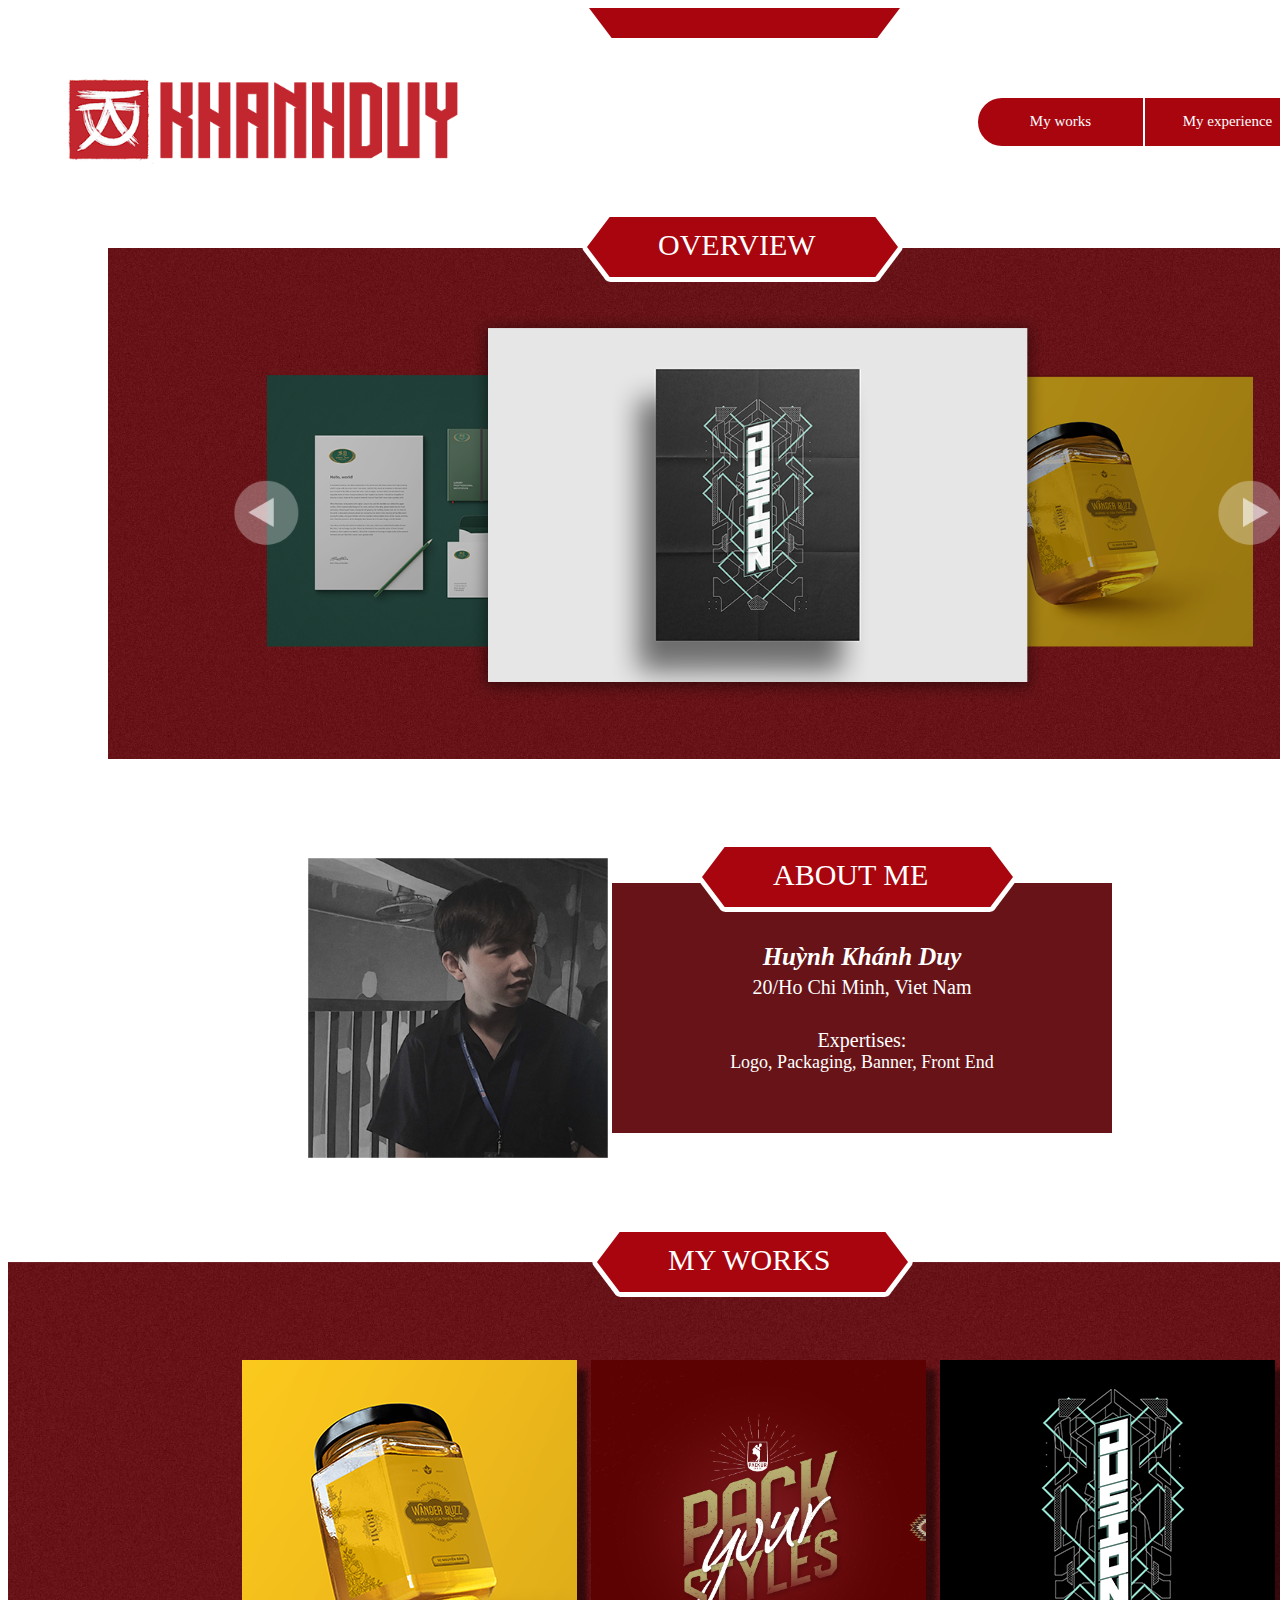
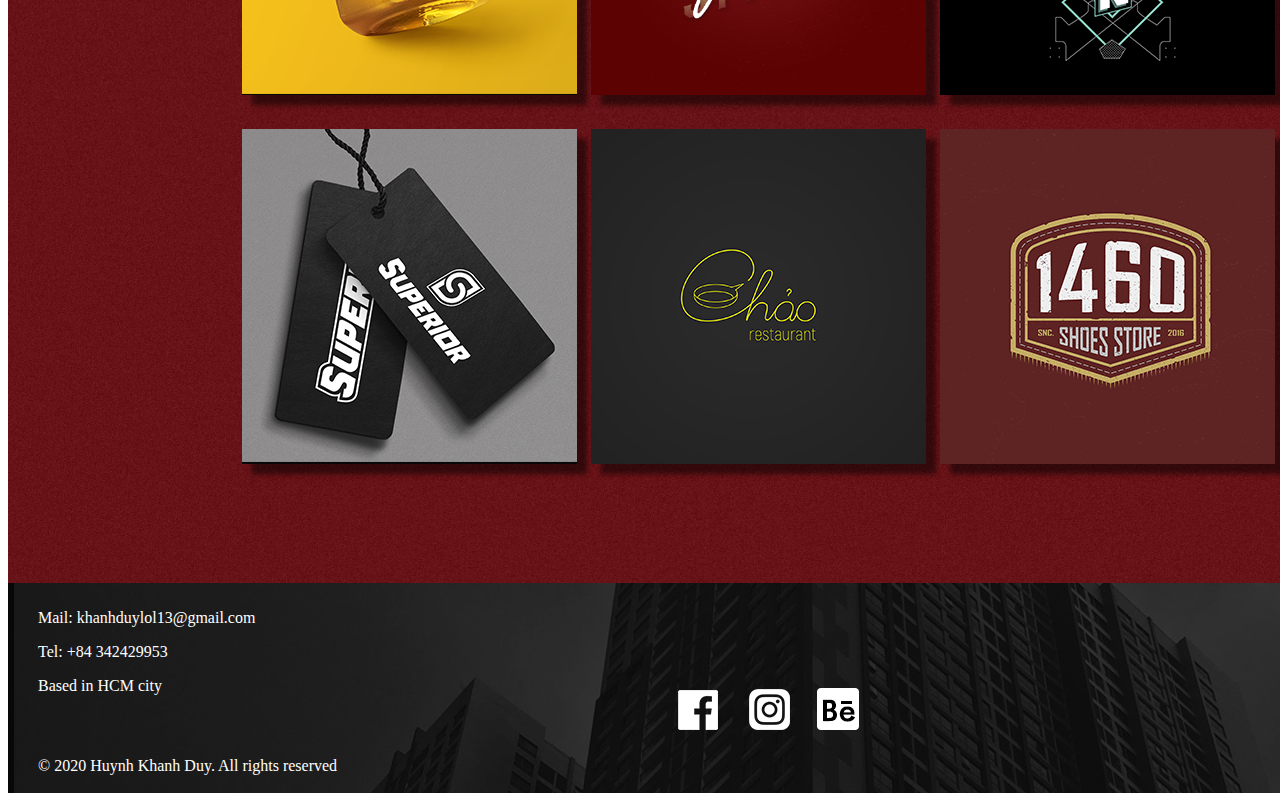
<file: index.html>
<!DOCTYPE html>
<html>
  <head>
    <meta charset="utf-8" />
    <title>Huynhkhanhduy20</title>
    <link href="./Bai Tap Form/Css/filestyle.css" rel="stylesheet" type="text/css" />
  </head>
  <body>
    <div id="wrapper">
      <div id="header">
        <div class="logo">
          <img
            src="./Bai Tap Form/img/Untitled-2 copy.png"
            alt="logo"
            style="
              float: left;
              margin-left: 60px;
              margin-top: 70px;
              width: 390px;
              height: auto;
            "
          />
        </div>
        <div
          class="info-bar"
          style="display: flex; flex-direction: row; margin-right: 30px;"
        >
          <div
            style="
              background-color: rgb(168, 5, 14);
              height: 30%;
              width: 33%;
              border-top-left-radius: 50px;
              border-bottom-left-radius: 50px;
              border-right: 2px solid #ffffff;
              margin-top: 90px;
            "
          >
            <p
              style="
                font-size: 15px;
                font-family: Futura;
                text-align: center;
                color: white;
                bottom: 10px;
              "
            >
              My works
            </p>
          </div>
          <div
            style="
              background-color: rgb(168, 5, 14);
              height: 30%;
              width: 33%;
              margin-top: 90px;
            "
          >
            <p
              style="
                font-size: 15px;
                font-family: Futura;
                text-align: center;
                color: white;
              "
            >
              My experience
            </p>
          </div>
          <div
            style="
              background-color: rgb(168, 5, 14);
              height: 30%;
              width: 33%;
              border-top-right-radius: 50px;
              border-bottom-right-radius: 50px;
              margin-top: 90px;
              border-left: 2px solid #ffffff;
            "
          >
            <p
              style="
                font-size: 15px;
                font-family: Futura;
                text-align: center;
                color: white;
              "
            >
              Contacts
            </p>
          </div>
        </div>
        <div class="shape">
          <img src="./Bai Tap Form/img/Unt54.png" alt="shape" style="margin-left: 40px;" />
        </div>
      </div>
      <div id="overview">
        <img class="box" src="./Bai Tap Form/img/box.png" alt="box" />
        <p class="TEXT1">OVERVIEW</p>
        <img class="overview" src="./Bai Tap Form/img/overview.png" alt="overview" />
      </div>
      <div id="about-me">
        <img class="box" src="./Bai Tap Form/img/box.png" alt="box" style="left: 115px;" />
        <p class="TEXT1" style="left: 115px;">ABOUT ME</p>
        <img
          src="./Bai Tap Form/img/Layer 7 copy.png"
          alt="avatar"
          style="width: 300px; height: autopx; margin-left: 300px; float: left;"
        />
        <div id="info-box" style="position: relative; left: 0;">
          <p
            style="
              font-family: Roboto;
              font-weight: 900;
              font-size: 25px;
              color: #fff;
              text-align: center;
              margin-top: 60px;
            "
          >
            <i>Huỳnh Khánh Duy</i>
          </p>
          <p
            style="
              font-family: Roboto;
              font-weight: 200;
              font-size: 20px;
              color: #fff;
              text-align: center;
              margin-top: -20px;
            "
          >
            20/Ho Chi Minh, Viet Nam
          </p>
          <p
            style="
              font-family: Roboto;
              font-weight: 500;
              font-size: 20px;
              color: #fff;
              text-align: center;
              margin-top: 30px;
            "
          >
            Expertises:
          </p>
          <p
            style="
              font-family: Roboto;
              font-weight: 200;
              font-size: 18px;
              color: #fff;
              text-align: center;
              margin-top: -20px;
            "
          >
            Logo, Packaging, Banner, Front End
          </p>
        </div>
      </div>
      <div id="my-works">
        <img
          class="box"
          src="./Bai Tap Form/img/box.png"
          alt="box"
          style="left: 10px; position: relative; top: -45px;"
        />
        <p class="TEXT1" style="left: 10px; position: relative; top: -138px;">
          MY WORKS
        </p>
        <div
          style="
            display: flex;
            flex-direction: column;
            margin-top: -100px;
            margin-bottom: 100px;
          "
        >
          <div style="margin: 10px auto;">
            <img
              src="./Bai Tap Form/img/6.png"
              alt=""
              style="
                width: 335px;
                height: 335px;
                margin: 5px;
                box-shadow: 10px 10px 5px rgba(0, 0, 0, 0.5);
              "
            />
            <img
              src="./Bai Tap Form/img/1.png"
              alt=""
              style="
                width: 335px;
                height: 335px;
                margin: 5px;
                box-shadow: 10px 10px 5px rgba(0, 0, 0, 0.5);
              "
            />
            <img
              src="./Bai Tap Form/img/2.png"
              alt=""
              style="
                width: 335px;
                height: 335px;
                margin: 5px;
                box-shadow: 10px 10px 5px rgba(0, 0, 0, 0.5);
              "
            />
          </div>
          <div style="margin: 10px auto;">
            <img
              src="./Bai Tap Form/img/3.png"
              alt=""
              style="
                width: 335px;
                height: 335px;
                margin: 5px;
                box-shadow: 10px 10px 5px rgba(0, 0, 0, 0.5);
              "
            />
            <img
              src="./Bai Tap Form/img/4.png"
              alt=""
              style="
                width: 335px;
                height: 335px;
                margin: 5px;
                box-shadow: 10px 10px 5px rgba(0, 0, 0, 0.5);
              "
            />
            <img
              src="./Bai Tap Form/img/5.png"
              alt=""
              style="
                width: 335px;
                height: 335px;
                margin: 5px;
                box-shadow: 10px 10px 5px rgba(0, 0, 0, 0.5);
              "
            />
          </div>
        </div>
        <div id="footer">
          <div style="width: 33%; padding-left: 30px; margin-top: 10px;">
            <p style="color: #fff; font-family: futura;">
              Mail: khanhduylol13@gmail.com
            </p>
            <p style="color: #fff; font-family: futura;">
              Tel: +84 342429953
            </p>
            <p style="color: #fff; font-family: futura;">
              Based in HCM city
            </p>
            <div style="padding-top: 30px;">
              <p style="color: #fff; font-family: futura;">
                © 2020 Huynh Khanh Duy. All rights reserved
              </p>
            </div>
          </div>
          <div style="width: 33%; position: relative;">
            <img
              src="./Bai Tap Form/img/icons.png"
              alt=""
              style="position: absolute; top: 50%; left: 150px;"
            />
          </div>
          <div style="width: 33%;">
            <img
              src="./Bai Tap Form/img/IMG_1276 copy.png"
              style="width: 200px; height: 200px; float: right; margin-right:30px; margin-top:10px;"
              alt=""
            />
          </div>
        </div>
      </div>
    </div>
  </body>
</html>
</file>
<file: Bai Tap Form/Css/filestyle.css>
/* CSS Document */
#wrapper {
  width: 1500px;
  /* height: 3000px; */
  /*	background: blue;*/
  margin: 0 auto;
}
#wrapper #header {
  width: 1500px;
  height: 160px;
  /*	background: red;*/
}
#wrapper #header .logo {
  width: 500px;
  height: 160px;
  /* background: blue;*/
  float: left;
}
#wrapper #header .shape {
  width: 400px;
  height: 160px;
  /* background: yellow;*/
  float: left;
}
#wrapper #header .info-bar {
  width: 500px;
  height: 160px;
  /*	background: green;*/
  float: right;
}
#wrapper #overview {
  /*	background: green;*/
  width: 1500px;
  height: 500px;
  margin-top: 60px;
  position: relative;
}
.box {
  position: absolute;
  top: -26px;
  display: block;
  margin-left: 560px;
  z-index: 1;
}
.overview {
  position: absolute;
  width: 1300px;
  height: auto;
  top: 20px;
  margin-left: 100px;
}
.TEXT1 {
  position: absolute;
  font-family: Futura;
  color: white;
  margin-left: 650px;
  z-index: 2;
  font-size: 30px;
  top: -30px;
}
#wrapper #about-me {
  width: 1500px;
  height: 300px;
  /*	background: black;*/
  margin-top: 130px;
  display: inline-flex;
  position: relative;
}
#wrapper #about-me #info-box {
  width: 500px;
  height: 250px;
  background: rgb(103, 19, 23);
  margin-left: 4px;
  margin-top: 25px;
  position: absolute;
  left: 600px;
}
#my-works {
  background-image: url("../img/background.png");
  height: 1000px;
  width: auto;
  margin-top: 100px;
  background-repeat: no-repeat;
  background-size: cover;
}
#footer {
  background-image: url("../img/BG.png");
  height: auto;
  width: auto;
  background-size: auto;
  background-repeat: no-repeat;
  display: flex;
}
</file>
